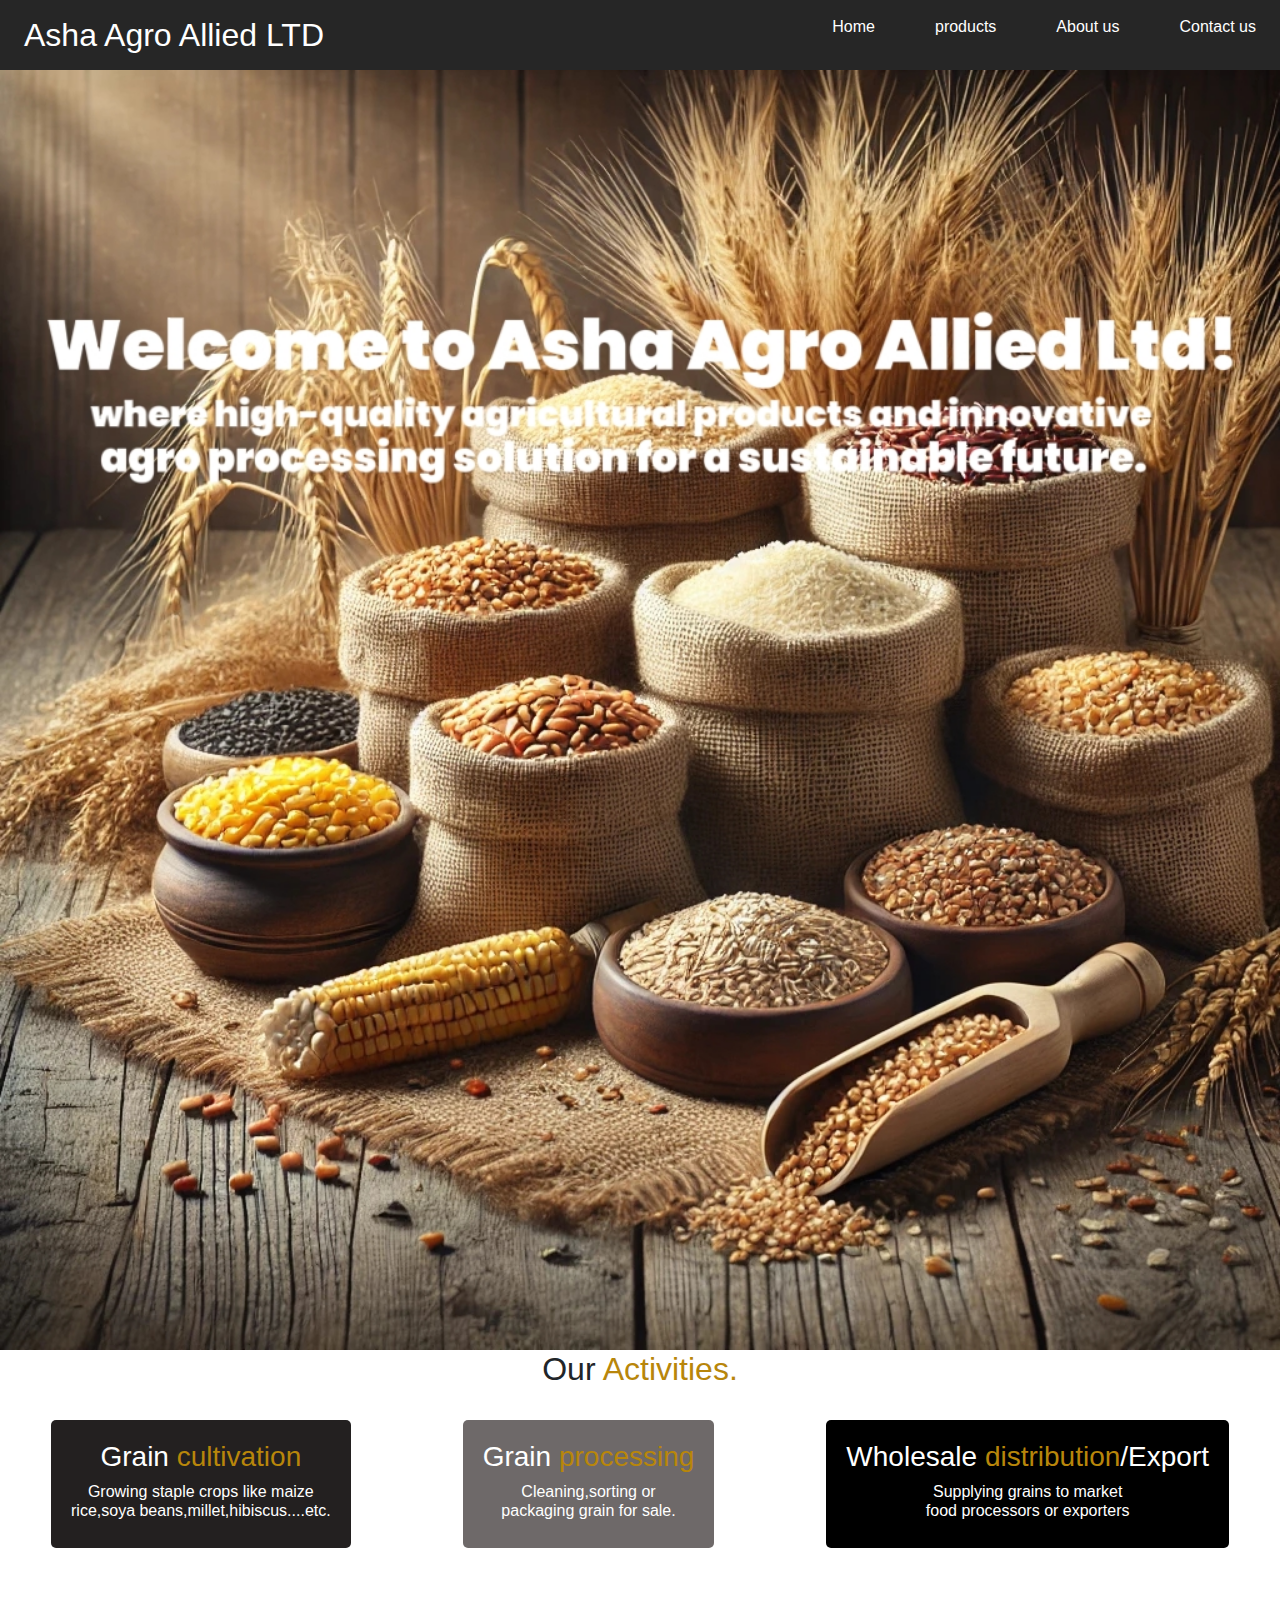
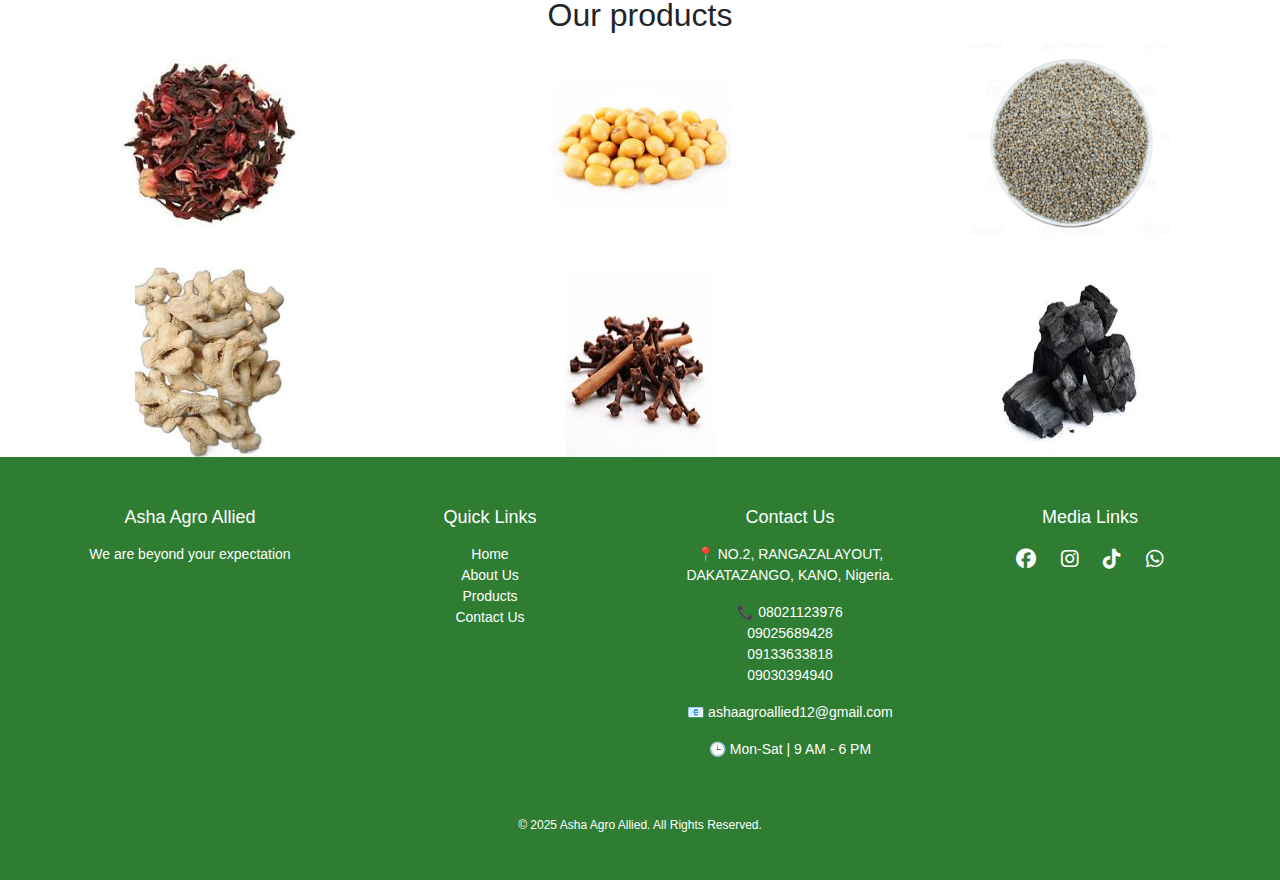
<file: index.html>
<!DOCTYPE html>
<html lang="en">
<head>
    <meta charset="UTF-8">
    <meta name="viewport" content="width=device-width, initial-scale=1.0">
    <title>Asha Agro Allied</title>
    <link href="https://cdn.jsdelivr.net/npm/bootstrap@5.3.3/dist/css/bootstrap.min.css" rel="stylesheet" integrity="sha384-QWTKZyjpPEjISv5WaRU9OFeRpok6YctnYmDr5pNlyT2bRjXh0JMhjY6hW+ALEwIH" crossorigin="anonymous">
    <link rel="stylesheet" href="https://cdnjs.cloudflare.com/ajax/libs/font-awesome/6.5.1/css/all.min.css">
    <link rel="stylesheet" href="home.css">
</head>
<body>
   
    <header>
        <nav class="navbar">
            <a href="" class="logo">Asha Agro Allied LTD</a>
            <ul class="nav-menu">
                <li class="nav-item">
                    <a href="" class="nav-link">Home</a>
                </li>
                <li class="nav-item">
                    <a href="products.html" class="nav-link">products</a>
                </li>
                <li class="nav-item">
                    <a href="about us.html" class="nav-link">About us</a>
                </li>
                <li class="nav-item">
                    <a href="contact us.html" class="nav-link">Contact us</a>
                </li>
            </ul>
            <div class="hamburger">
                <span class="bar"></span>
                <span class="bar"></span>
                <span class="bar"></span>
            </div>
        </nav>
    </header>
    <img src="asha/AirBrush_20250320232354.jpg" class="main-page">
    <h2>Our <span>Activities.</span></h2>
    <br>
    <div class="works">
        <div class="item-1">
            <h3>Grain <span>cultivation</span></h3>
            <h5>Growing staple crops like maize <br>
            rice,soya beans,millet,hibiscus....etc.</h5>
        </div>
        <div class="item-2">
            <h3>Grain <span>processing</span></h3>
            <h5>Cleaning,sorting or <br>
            packaging grain for sale.</h5>
        </div>
        <div class="item-3">
            <h3>Wholesale <span>distribution</span>/Export</h3>
            <h5>Supplying grains to market <br>
            food processors or exporters</h5>
        </div>
    </div>
    <br>
    <br>
    <h2>Our products</h2>
    <div class="slide">
        <img src="asha/zobo.jpeg" width="200px">
        <img src="asha/soyabeans.jpeg" width="200px">
        <img src="asha/millet 2.jpg" width="200px">
    </div>
    <br>
    <div class="slide2">
        <img src="asha/ginger.jpeg" width="150px">
        <img src="asha/cloves2.jpeg" width="150px">
        <img src="asha/charcoal.jpeg" width="150px">
    </div>
    <footer>
        <div class="footer-container">
          <div class="footer-section about">
            <h2>Asha Agro Allied</h2>
            <p> We are beyond your expectation</p>
        
          </div>
      
          <div class="footer-section links">
            <h2>Quick Links</h2>
            <ul>
              <li><a href="#">Home</a></li>
              <li><a href="about us.html">About Us</a></li>
              <li><a href="products.html">Products</a></li>
              <li><a href="contact us.html">Contact Us</a></li>
            </ul>
          </div>
      
          <div class="footer-section contact">
            <h2>Contact Us</h2>
            <p>📍 NO.2, RANGAZALAYOUT, DAKATAZANGO, KANO, Nigeria.</p>
            <p>📞 08021123976<br>09025689428 <br>09133633818 <br>09030394940</p>
            <p>📧 ashaagroallied12@gmail.com</p>
            <p>🕒 Mon-Sat | 9 AM - 6 PM</p>
    </div>
    <div class="social-links">
        <h2>Media Links</h2>
        <a href="https://www.facebook.com/share/1LiWftuS4T/?mibextid=wwXIfr"><i class="fab fa-facebook"></i></a>
        <a href="https://www.instagram.com/ashaagroallied_ltd"><i class="fab fa-instagram"></i></a>
        <a href="#"><i class="fab fa-tiktok"></i></a>
        <a href="https://wa.me/+2349030394940"><i class="fab fa-whatsapp"></i></a>
      </div>
  <div class="footer-bottom">
    <p>© 2025 Asha Agro Allied. All Rights Reserved.</p>
  </div>
</footer>
      
</body>
<script src="home.js"></script>
</html>
</file>
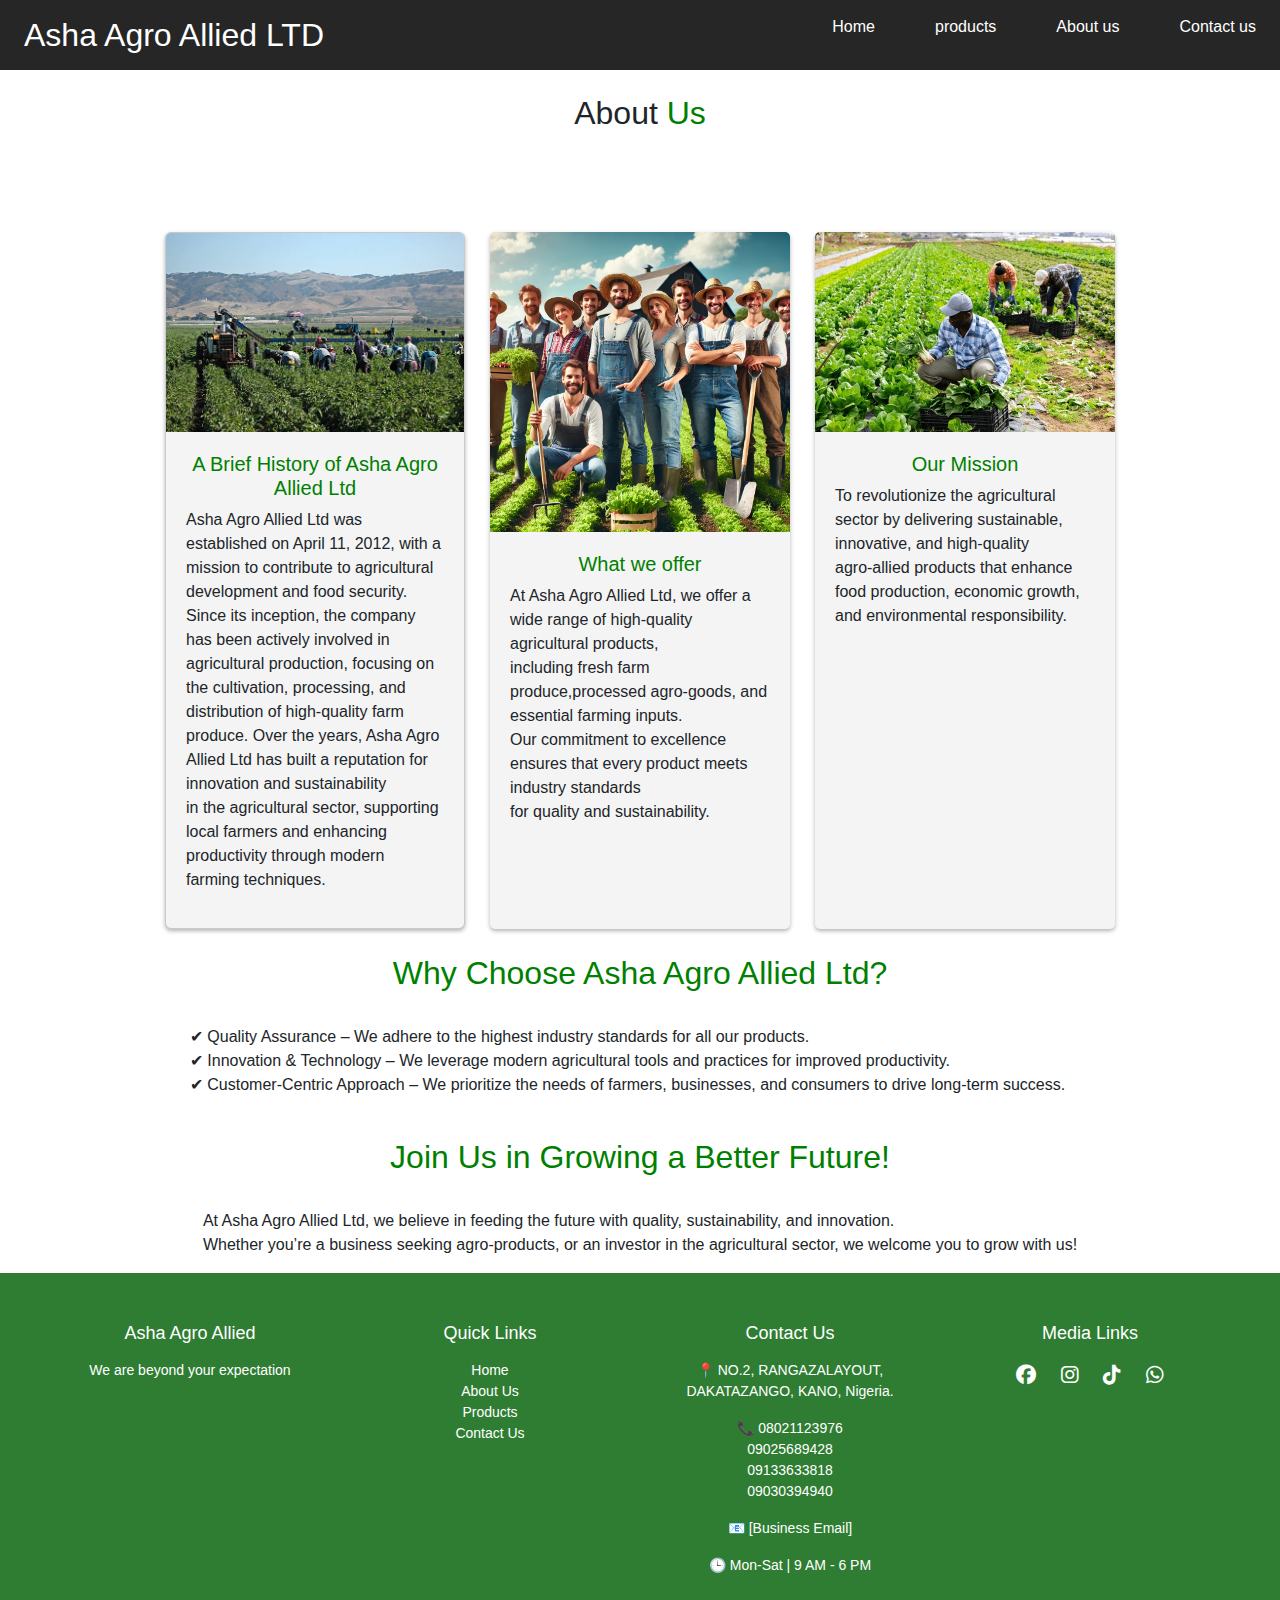
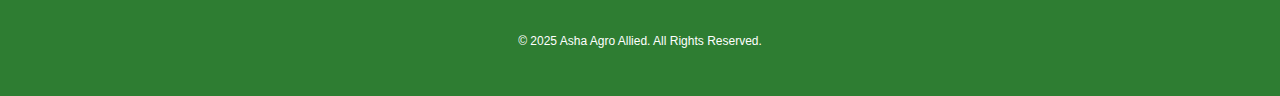
<file: about us.html>
<!DOCTYPE html>
<html lang="en">
<head>
    <meta charset="UTF-8">
    <meta name="viewport" content="width=device-width, initial-scale=1.0">
    <link href="https://cdn.jsdelivr.net/npm/bootstrap@5.3.3/dist/css/bootstrap.min.css" rel="stylesheet" integrity="sha384-QWTKZyjpPEjISv5WaRU9OFeRpok6YctnYmDr5pNlyT2bRjXh0JMhjY6hW+ALEwIH" crossorigin="anonymous">
    <link rel="stylesheet" href="about us.css">
    <link rel="stylesheet" href="https://cdnjs.cloudflare.com/ajax/libs/font-awesome/6.5.1/css/all.min.css">
    <title>About asha agro allied ltd</title>
</head>
<body>
    <header>
        <nav class="navbar">
            <a href="" class="logo">Asha Agro Allied LTD</a>
            <ul class="nav-menu">
                <li class="nav-item">
                    <a href="index.html" class="nav-link">Home</a>
                </li>
                <li class="nav-item">
                    <a href="products.html" class="nav-link">products</a>
                </li>
                <li class="nav-item">
                    <a href="#" class="nav-link">About us</a>
                </li>
                <li class="nav-item">
                    <a href="contact us.html" class="nav-link">Contact us</a>
                </li>
            </ul>
            <div class="hamburger">
                <span class="bar"></span>
                <span class="bar"></span>
                <span class="bar"></span>
            </div>
        </nav>
    </header>
    <br>
    <h2>About <span>Us</span></h2>
    <div class="container">
        <div class="card">
        <img src="asha/farm-workers-harvesting-yellow-peppers-in-california.jpg">
        <div class="card-content">
        <h2>A Brief History of Asha Agro Allied Ltd</h2>
        <p>
         Asha Agro Allied Ltd was established on April 11, 2012, with a mission to contribute to agricultural development and food security.  <br>
         Since its inception, the company has been actively involved in agricultural production, focusing on the cultivation, processing, and <br>
         distribution of high-quality farm produce. Over the years, Asha Agro Allied Ltd has built a reputation for innovation and sustainability <br>
         in the agricultural sector, supporting local farmers and enhancing productivity through modern farming techniques.
        </p>
    </div>
    </div>
        <div class="card2">
        <img src="asha/file-VxbsGMYeTWiTLPkhb2HoTd (1).webp">
        <div class="card-content2">
        <h2>What we offer</h2>
        <p>
        At Asha Agro Allied Ltd, we offer a wide range of high-quality agricultural products, <br>
        including fresh farm produce,processed agro-goods, and essential farming inputs. <br>
        Our commitment to excellence ensures that every product meets industry standards <br>
        for quality and sustainability.
        </p>
    </div>
    </div>
         <div class="card3">
        <img src="asha/portrait-man-seasonal-farm-worker-600nw-2262970031.jpg">
        <div class="card-content3">
        <h2>Our Mission</h2>
        <p>
           To revolutionize the agricultural sector by delivering sustainable, innovative, and high-quality <br>
           agro-allied products that enhance food production, economic growth, and environmental responsibility.
        </p>
    </div>
    </div>
       
        <h2>Why Choose Asha Agro Allied Ltd?</h2>
        <p>
            ✔ Quality Assurance – We adhere to the highest industry standards for all our products. <br>
            ✔ Innovation & Technology – We leverage modern agricultural tools and practices for improved productivity. <br>
            ✔ Customer-Centric Approach – We prioritize the needs of farmers, businesses, and consumers to drive long-term success.
        </p>
        <br>
        <br>
        <h2>Join Us in Growing a Better Future!</h2>
        <p>
            At Asha Agro Allied Ltd, we believe in feeding the future with quality, sustainability, and innovation. <br>
            Whether you’re a business seeking agro-products, or an investor in the agricultural sector,
            we welcome you to grow with us!

        </p>
    </div>
    <footer>
        <div class="footer-container">
          <div class="footer-section about">
            <h2>Asha Agro Allied</h2>
            <p> We are beyond your expectation</p>
        
          </div>
      
          <div class="footer-section links">
            <h2>Quick Links</h2>
            <ul>
              <li><a href="index.html">Home</a></li>
              <li><a href="about us.html">About Us</a></li>
              <li><a href="products.html">Products</a></li>
              <li><a href="contact us.html">Contact Us</a></li>
            </ul>
          </div>
      
          <div class="footer-section contact">
            <h2>Contact Us</h2>
            <p>📍 NO.2, RANGAZALAYOUT, DAKATAZANGO, KANO, Nigeria.</p>
            <p>📞 08021123976<br>09025689428 <br>09133633818 <br>09030394940</p>
            <p>📧 [Business Email]</p>
            <p>🕒 Mon-Sat | 9 AM - 6 PM</p>
    </div>
    <div class="social-links">
        <h2>Media Links</h2>
        <a href="https://www.facebook.com/share/1LiWftuS4T/?mibextid=wwXIfr"><i class="fab fa-facebook"></i></a>
        <a href="https://www.instagram.com/ashaagroallied_ltd"><i class="fab fa-instagram"></i></a>
        <a href="#"><i class="fab fa-tiktok"></i></a>
        <a href="https://wa.me/+2349030394940"><i class="fab fa-whatsapp"></i></a>
      </div>
  <div class="footer-bottom">
    <p>© 2025 Asha Agro Allied. All Rights Reserved.</p>
  </div>
</footer>
</body>
<script src="home.js"></script>
</html>
</file>
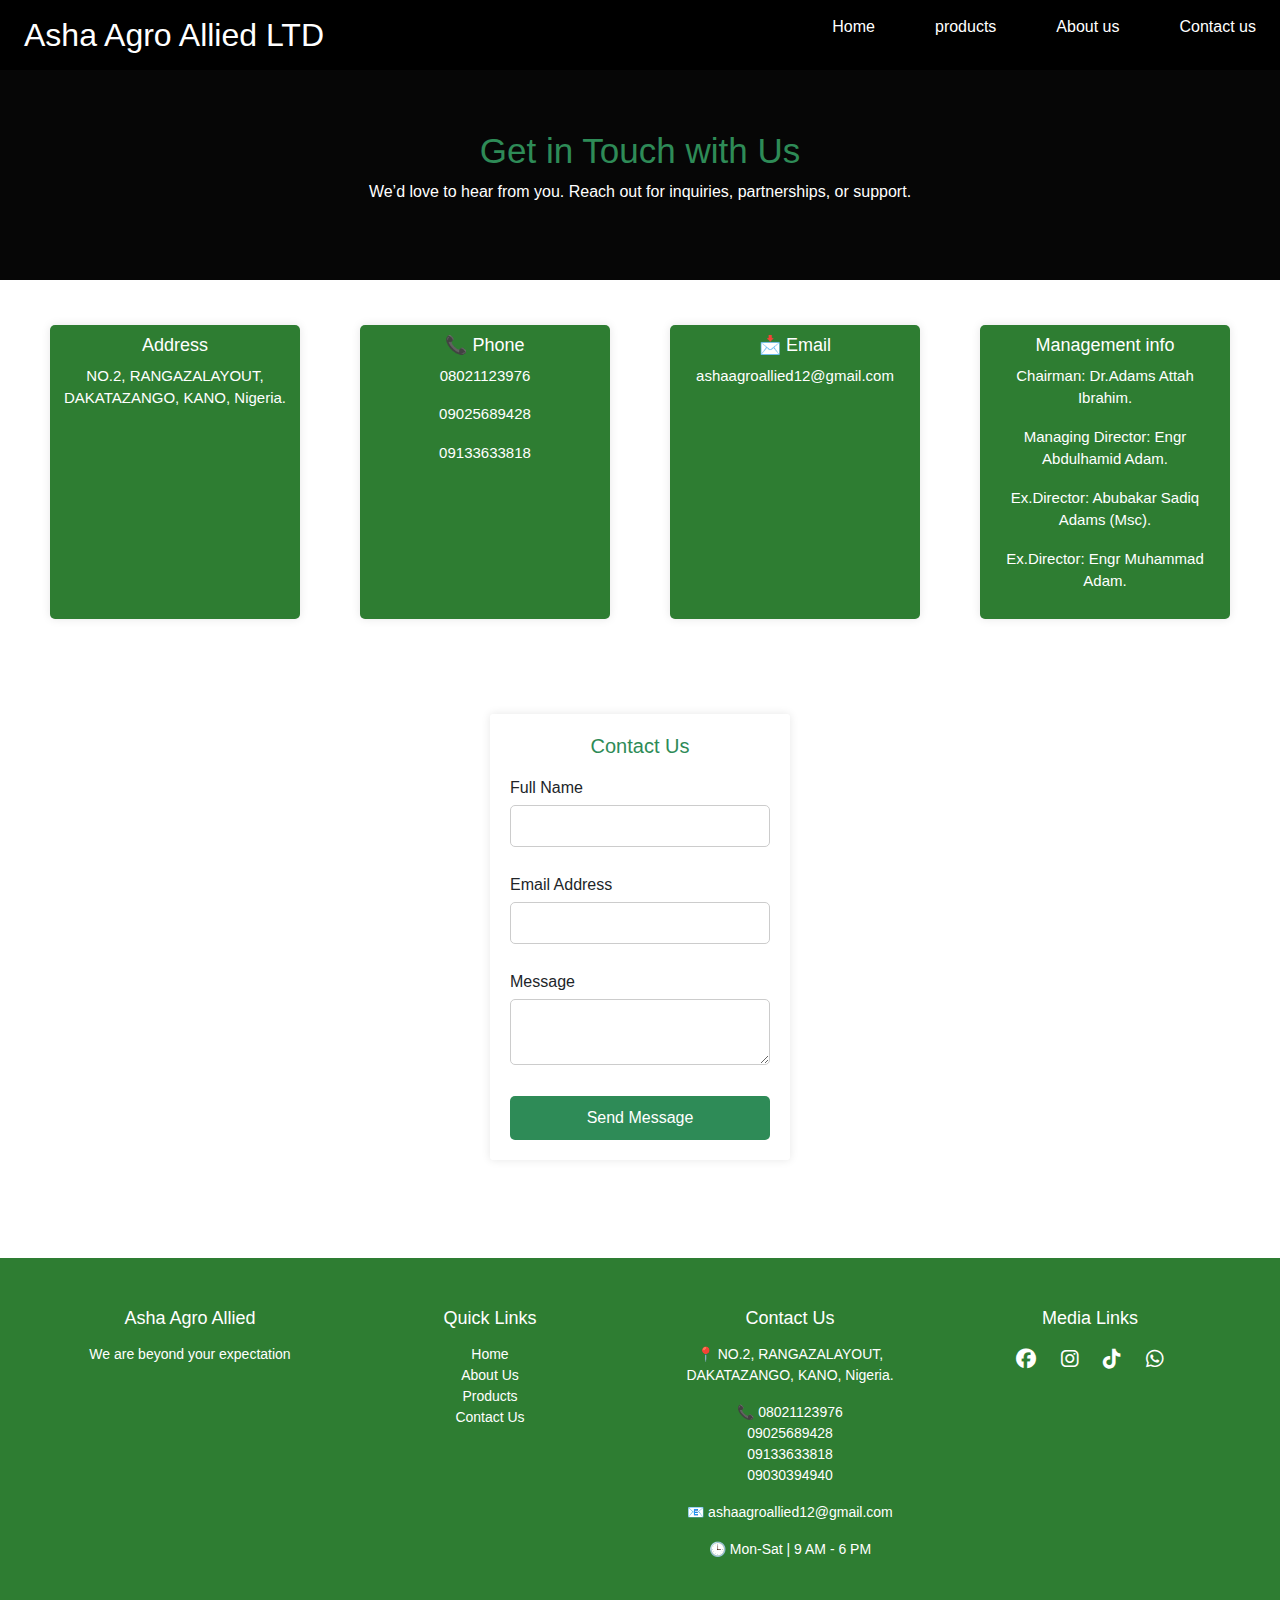
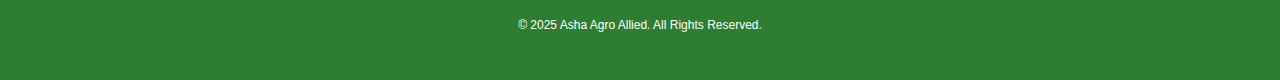
<file: contact us.html>
<!DOCTYPE html>
<html lang="en">
<head>
    <meta charset="UTF-8">
    <meta name="viewport" content="width=device-width, initial-scale=1.0">
    <link href="https://cdn.jsdelivr.net/npm/bootstrap@5.3.3/dist/css/bootstrap.min.css" rel="stylesheet" integrity="sha384-QWTKZyjpPEjISv5WaRU9OFeRpok6YctnYmDr5pNlyT2bRjXh0JMhjY6hW+ALEwIH" crossorigin="anonymous">
    <link rel="stylesheet" href="https://cdnjs.cloudflare.com/ajax/libs/font-awesome/6.5.1/css/all.min.css">
    <link rel="stylesheet" href="contact.css">
    <title>Contact asha agro allied ltd</title>
</head>
<body>
    <header>
        <nav class="navbar">
            <a href="" class="logo">Asha Agro Allied LTD</a>
            <ul class="nav-menu">
                <li class="nav-item">
                    <a href="index.html" class="nav-link">Home</a>
                </li>
                <li class="nav-item">
                    <a href="products.html" class="nav-link">products</a>
                </li>
                <li class="nav-item">
                    <a href="about us.html" class="nav-link">About us</a>
                </li>
                <li class="nav-item">
                    <a href="#" class="nav-link">Contact us</a>
                </li>
            </ul>
            <div class="hamburger">
                <span class="bar"></span>
                <span class="bar"></span>
                <span class="bar"></span>
            </div>
        </nav>
    </header>
    <section class="hero">
        <h2>Get in Touch with Us</h2>
        <p>We’d love to hear from you. Reach out for inquiries, partnerships, or support.</p>
    </section>
    <section class="contact-info">
        <div class="info-box">
            <h3>Address</h3>
            <p>NO.2, RANGAZALAYOUT, DAKATAZANGO, KANO, Nigeria.</p>
        </div>
        <div class="info-box">
            <h3>📞 Phone</h3>
            <p>08021123976</p>
            <p>09025689428</p>
            <p>09133633818</p>
        </div>
        <div class="info-box">
            <h3>📩 Email</h3>
            <p>ashaagroallied12@gmail.com</p>
        </div>
        <div class="info-box">
            <h3>Management info</h3>
            <p>Chairman: Dr.Adams Attah Ibrahim.</p>
            <p>Managing Director: Engr Abdulhamid Adam.</p>
            <p>Ex.Director: Abubakar Sadiq Adams (Msc).</p>
            <p>Ex.Director: Engr Muhammad Adam.</p>
        </div>
        </section>
    <div class="contact-container">
        <h2>Contact Us</h2>
        <form id="form"  action="https://formspree.io/f/xldjgpoe"
        method="POST">
            <label for="name">Full Name</label>
            <input type="text" id="name" name="name" required>
            <p id="error"></p>
            <label for="email">Email Address</label>
            <input type="email" id="email" name="email" required>
            <p id="none"></p>
            <label for="message">Message</label>
            <textarea id="message" name="message"></textarea>
            <p id="work"></p>
            <button type="submit">Send Message</button>
        </form>
    </div>
    <br>
    <br>
    <footer>
        <div class="footer-container">
          <div class="footer-section about">
            <h2>Asha Agro Allied</h2>
            <p> We are beyond your expectation</p>
        
          </div>
          <div class="footer-section links">
            <h2>Quick Links</h2>
            <ul>
              <li><a href="index.html">Home</a></li>
              <li><a href="about us.html">About Us</a></li>
              <li><a href="#">Products</a></li>
              <li><a href="contact us.html">Contact Us</a></li>
            </ul>
          </div>
          <div class="footer-section contact">
            <h2>Contact Us</h2>
            <p>📍 NO.2, RANGAZALAYOUT, DAKATAZANGO, KANO, Nigeria.</p>
            <p>📞 08021123976<br>09025689428 <br>09133633818<br>09030394940</p>
            <p>📧 ashaagroallied12@gmail.com</p>
            <p>🕒 Mon-Sat | 9 AM - 6 PM</p>
    </div>
    <div class="social-links">
        <h2>Media Links</h2>
        <a href="https://www.facebook.com/share/1LiWftuS4T/?mibextid=wwXIfr" target="_blank"><i class="fab fa-facebook"></i></a>
        <a href="https://www.instagram.com/ashaagroallied_ltd"><i class="fab fa-instagram"></i></a>
        <a href="#"><i class="fab fa-tiktok"></i></a>
        <a href="https://wa.me/+2349030394940"><i class="fab fa-whatsapp"></i></a>
      </div>
  <div class="footer-bottom">
    <p>© 2025 Asha Agro Allied. All Rights Reserved.</p>
  </div>
  </footer>
</body>
<script src="home.js"></script>
</html>
</file>
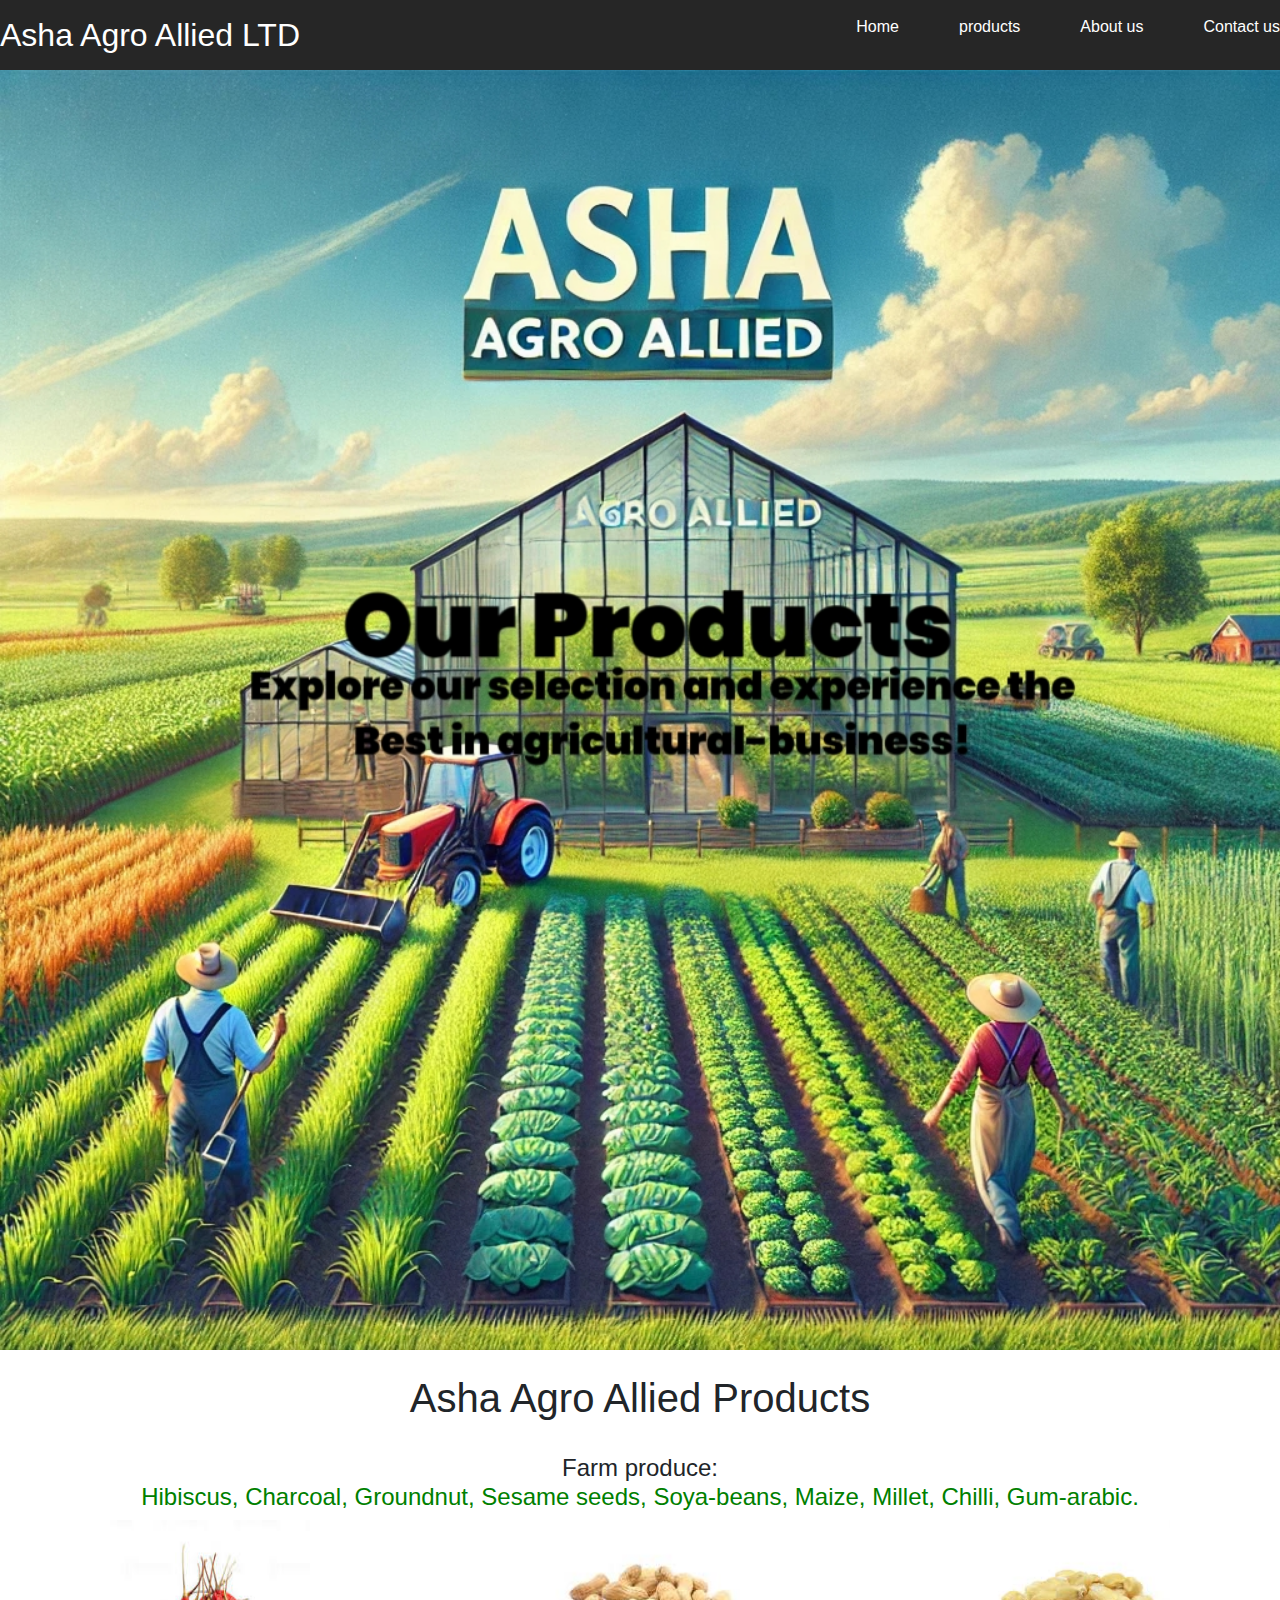
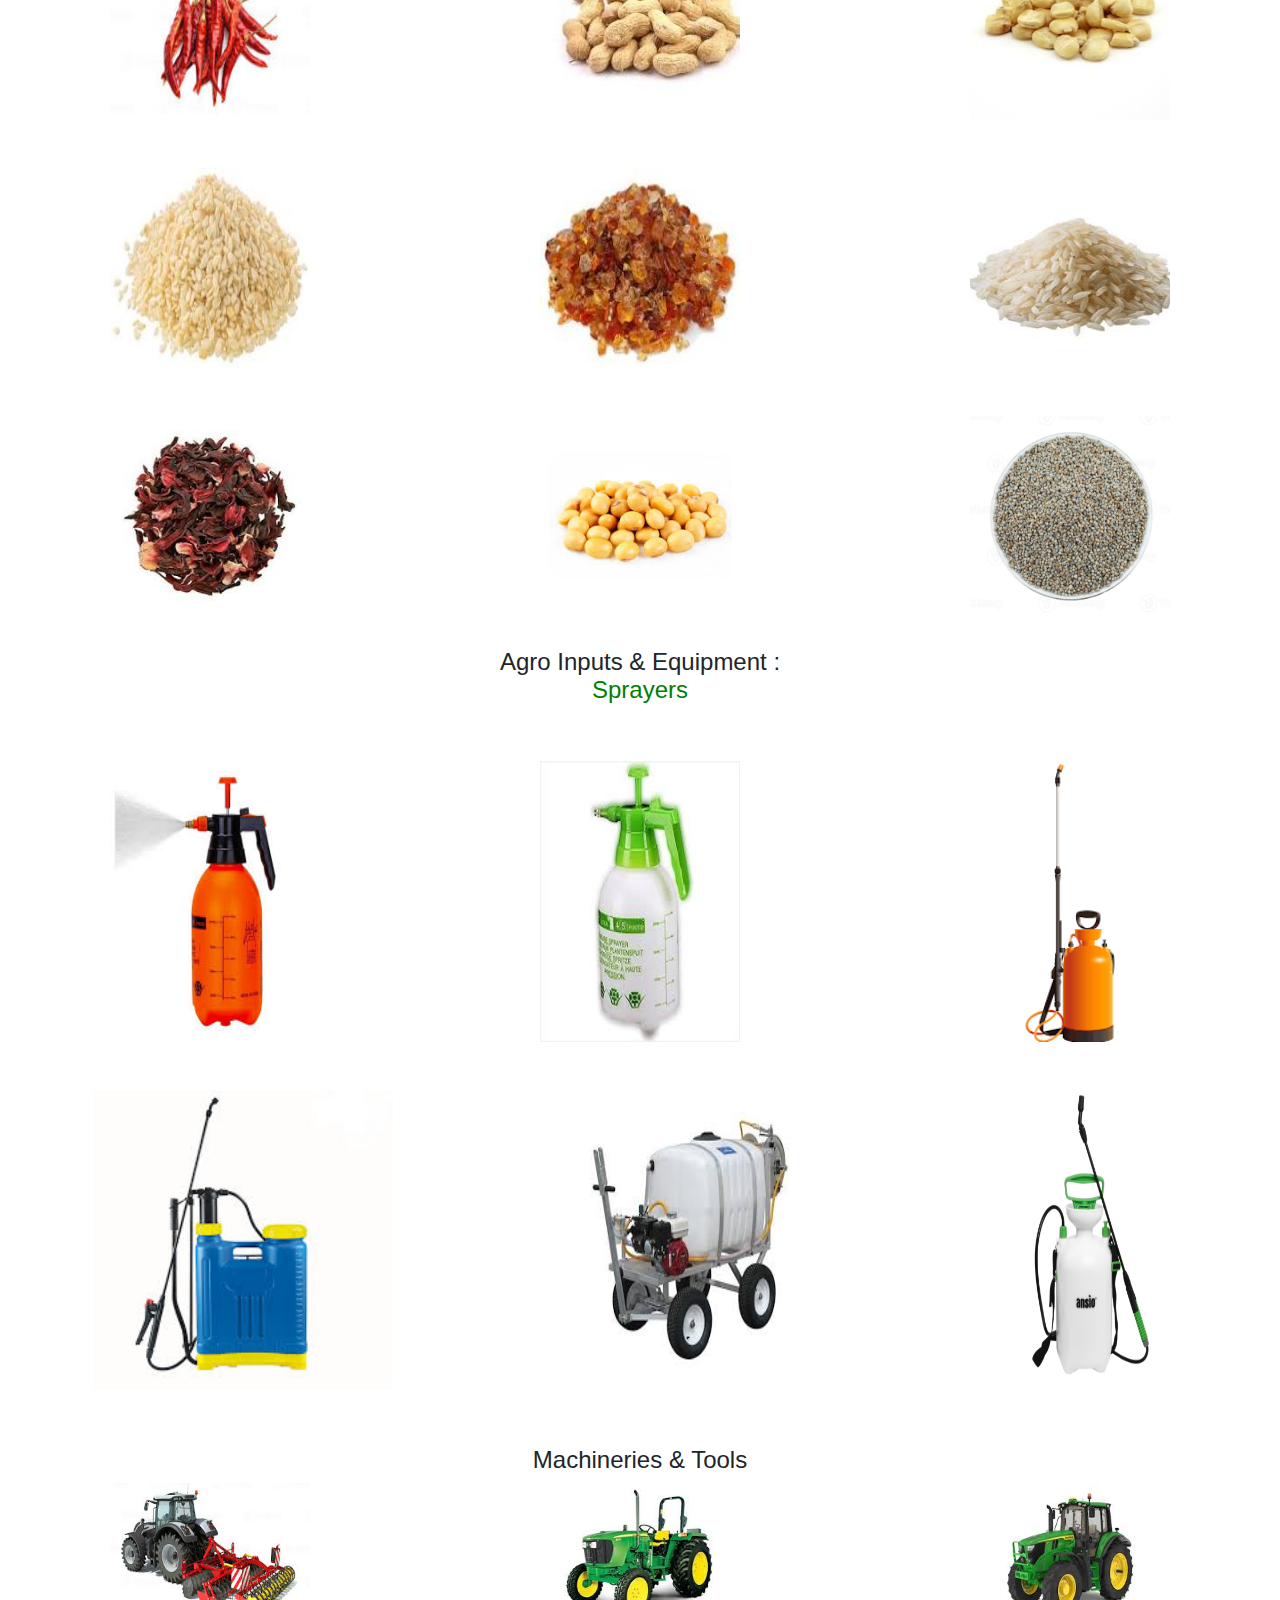
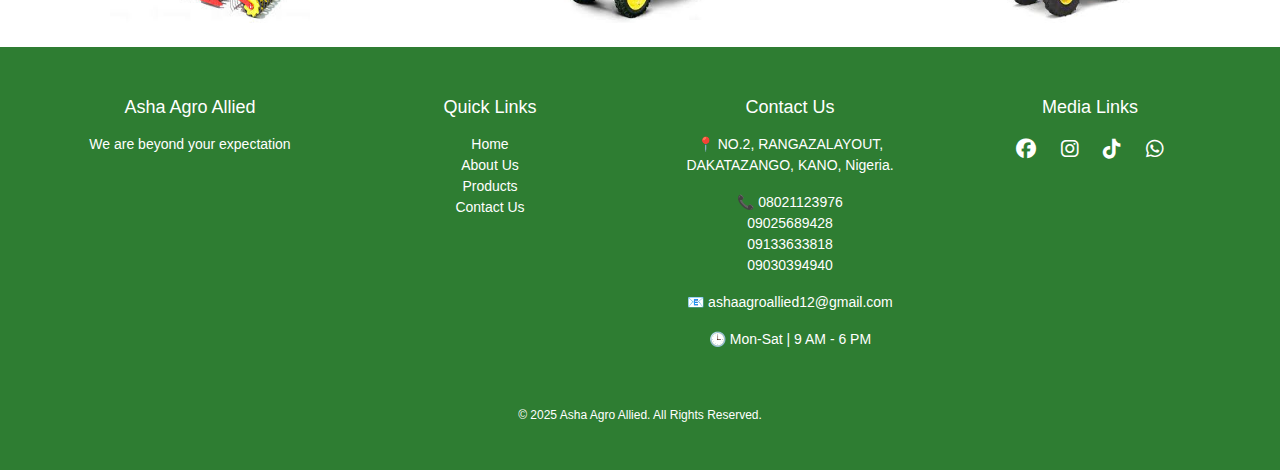
<file: products.html>
<!DOCTYPE html>
<html lang="en">
<head>
    <meta charset="UTF-8">
    <meta name="viewport" content="width=device-width, initial-scale=1">
    <title>products of asha agro allied ltd</title>
    <link rel="stylesheet" href="products.css">
    <link href="https://cdn.jsdelivr.net/npm/bootstrap@5.3.3/dist/css/bootstrap.min.css" rel="stylesheet" integrity="sha384-QWTKZyjpPEjISv5WaRU9OFeRpok6YctnYmDr5pNlyT2bRjXh0JMhjY6hW+ALEwIH" crossorigin="anonymous">
    <link rel="stylesheet" href="https://cdnjs.cloudflare.com/ajax/libs/font-awesome/6.5.1/css/all.min.css">
</head>
<body>
    <header>
        <nav class="navbar">
            <a href="" class="logo">Asha Agro Allied LTD</a>
            <ul class="nav-menu">
                <li class="nav-item">
                    <a href="index.html" class="nav-link">Home</a>
                </li>
                <li class="nav-item">
                    <a href="" class="nav-link">products</a>
                </li>
                <li class="nav-item">
                    <a href="about us.html" class="nav-link">About us</a>
                </li>
                <li class="nav-item">
                    <a href="contact us.html" class="nav-link">Contact us</a>
                </li>
            </ul>
            <div class="hamburger">
                <span class="bar"></span>
                <span class="bar"></span>
                <span class="bar"></span>
            </div>
        </nav>
    </header>
    
    <img src="asha/AirBrush_20250320234551.jpg" class="main-page">
    <br>
    <br>
    <h1>Asha Agro Allied Products</h1>
    <br>
    <h4>Farm produce:<br>
        <span>
        Hibiscus,
        Charcoal,
        Groundnut,
        Sesame seeds,
        Soya-beans,
        Maize,
        Millet,
        Chilli,
        Gum-arabic.
    </span>
    </h4>
    <div class="slide">
        <img src="asha/chilli.jpeg" width="200px">
        <img src="asha/groundnut.jpeg" width="200px">
        <img src="asha/maize.jpeg" width="200">
    </div>
    <br>
    <br>
    <div class="slide2">
        <img src="asha/sesameseeds.jpeg" width="200px">
        <img src="asha/gumarabic.jpeg" width="200px">
        <img src="asha/rice.jpeg" width="200px">
    </div>
    <br>
    <br>
    <div class="slide3">
        <img src="asha/zobo.jpeg" width="200px">
        <img src="asha/soyabeans.jpeg" width="200px">
        <img src="asha/millet 2.jpg" width="200px">
    </div>
    <br>
    <h4 class="come">
        <h4>Agro Inputs & Equipment : <br>
            <span>Sprayers</span>
        </h4>
    </h4>
    <br>
    <br>
    <div class="slide4">
        <img src="asha/sprayer5.jpeg" width="200px">
        <img src="asha/sprayer4.jpeg" width="200px">
        <img src="asha/spppp.png" width="200px">

    </div>
    <br>
    <br>
    <div class="slide5">
        <img src="asha/sprayers2.jpeg" width="300px">
        <img src="asha/sprayer3.jpeg" width="200px">
        <img src="asha/510jDk5voyL.jpg" width="200px">
    </div>
    <br>
    <br>
    <h4 class="come2">
        <h4>Machineries & Tools</h4>
    </h4>
    <div class="slide6">
        <img src="asha/tractor3.jpeg" width="200px">
        <img src="asha/tractor2.jpeg" width="200px">
        <img src="asha/tractors.jpeg" width="200px">
    </div>
    <br>
    <footer>
        <div class="footer-container">
          <div class="footer-section about">
            <h2>Asha Agro Allied</h2>
            <p> We are beyond your expectation</p>
        
          </div>
      
          <div class="footer-section links">
            <h2>Quick Links</h2>
            <ul>
              <li><a href="index.html">Home</a></li>
              <li><a href="about us.html">About Us</a></li>
              <li><a href="#">Products</a></li>
              <li><a href="contact us.html">Contact Us</a></li>
            </ul>
          </div>
      
          <div class="footer-section contact">
            <h2>Contact Us</h2>
            <p>📍 NO.2, RANGAZALAYOUT, DAKATAZANGO, KANO, Nigeria.</p>
            <p>📞 08021123976<br>09025689428 <br>09133633818 <br>09030394940</p>
            <p>📧 ashaagroallied12@gmail.com</p>
            <p>🕒 Mon-Sat | 9 AM - 6 PM</p>
    </div>
    <div class="social-links">
        <h2>Media Links</h2>
        <a href="https://www.facebook.com/share/1LiWftuS4T/?mibextid=wwXIfr"><i class="fab fa-facebook"></i></a>
        <a href="https://www.instagram.com/ashaagroallied_ltd"><i class="fab fa-instagram"></i></a>
        <a href="#"><i class="fab fa-tiktok"></i></a>
        <a href="https://wa.me/+2349030394940"><i class="fab fa-whatsapp"></i></a>
      </div>
  <div class="footer-bottom">
    <p>© 2025 Asha Agro Allied. All Rights Reserved.</p>
  </div>
</body>
<script src="home.js"></script>
</html>
</file>
<file: home.css>
*{
    padding: 0;
    margin: 0;
    box-sizing: border-box;
    font-family: 'poppins',sans-serif;
}
header{
    background-color: #262626;
}
li{
    list-style: none;
}
a{
    color: white;
    text-decoration: none;
}
.navbar{
    min-height: 70px;
    display: flex;
    justify-content: space-between;
    align-items: center;
    padding: 0 24px;
}
.nav-menu{
    display: flex;
    justify-content: space-between;
    align-items: center;
    gap: 60px;
    color: white;
}
.logo{
    font-size: 2rem;
}

.nav-link{
    transition: 0.7s ease;
}
    
.nav-link:hover{
    color: aliceblue;
}
    
.hamburger{
    display: none;
    cursor: pointer;
}
.bar{
    display: block;
    width: 25px;
    height: 3px;
    margin: 5px auto;
    -webkit-transition: all 0.3s ease-in-out;
    transition: all 0.3s ease-in-out;
    background-color: white;
}
@media(max-width:768px){
    .hamburger{
        display: block;
    }
    .hamburger.active .bar:nth-child(2){
        opacity: 0;
    }
    .hamburger.active .bar:nth-child(1){
        transform: translateY(8px) rotate(45deg);
    }
    .hamburger.active .bar:nth-child(3){
        transform: translateY(-8px) rotate(-45deg);
    }
    .nav-menu{
        position: fixed;
        left: -100%;
        top: 70px;
        gap: 0;
        flex-direction: column;
        background-color: #262626;
        width: 100%;
        text-align: center;
        transition: 0.3s;
        color: white;
    }
    .nav-item{
        margin: 16px 0;
    }
    .nav-menu.active{
        left: 0;
    }
}
.main-page{
    width: 100%;
    height: auto;
}
.works{
    display: flex;
    justify-content: space-around;
    flex-wrap: wrap;
    gap: 10px;
    max-width: 100%;
}
.item-1{
    padding: 20px;
    background-color: rgb(35, 32, 32);
    color: white;
    text-align: center;
    border-radius: 5px;
    overflow: hidden;
}
.item-1 h5{
    font-size: 16px;
}
.item-1 span{
    color: darkgoldenrod;
}
.item-2{
    padding: 20px;
    background-color: rgb(110, 105, 105);
    color: white;
    text-align: center;
    border-radius: 5px;
    overflow: hidden;
}
.item-2 h5{
    font-size: 16px;
}
.item-2 span{
    color: darkgoldenrod;
}
.item-3{
    padding: 20px;
    background-color: rgb(0, 0, 0);
    color: white;
    text-align: center;
    border-radius: 5px;
    overflow: hidden;
}
.item-3 h5{
    font-size: 16px;
}
.item-3 span{
    color: darkgoldenrod;
}
h2{
    text-align: center;
}
h2 span{
    color: darkgoldenrod;
}
.slide{
    display: flex;
    justify-content: space-around;
    flex-wrap: wrap;
    gap: 10px;
    max-width: 100%;
}
.slide img{
    max-width: 100%;
    height: auto;
    overflow: hidden;
}
.slide2{
    display: flex;
    justify-content: space-around;
    flex-wrap: wrap;
    gap: 10px;
    max-width: 100%;
}
.slide2 img{
    max-width: 100%;
    height: auto;
    overflow: hidden;
}
footer {
    background: #2E7D32; 
    color: white;
    padding: 30px 0;
    text-align: center;
}
  
.footer-container{
    display: flex;
    justify-content: space-around;
    flex-wrap: wrap;
    max-width: 1200px;
    margin: auto;
}
  
.footer-section {
    width: 25%;
    padding: 20px;
}
  
.footer-section h2 {
    font-size: 18px;
    margin-bottom: 15px;
}
  
.footer-section p,
.footer-section ul {
    font-size: 14px;
}
  
.footer-section ul {
    list-style: none;
    padding: 0;
}
  
.footer-section ul li a {
    color: white;
    text-decoration: none;
    transition: 0.3s;
}
  
.footer-section ul li a:hover {
    text-decoration: underline;
}
  
.social-links a {
    color: white;
    margin: 0 10px;
    font-size: 20px;
}
.social-links h2{
    font-size: 18px;
    margin-bottom: 15px;

}
.social-links{
    width: 25%;
    padding: 20px;
}
  .footer-bottom {
    margin-top: 20px;
    font-size: 12px;
  }
</file>
<file: about us.css>
*{
    padding: 0;
    margin: 0;
    box-sizing: border-box;
    font-family: 'poppins',sans-serif;
}
header{
    background-color: #262626;
}
li{
    list-style: none;
}
a{
    color: white;
    text-decoration: none;
}
.navbar{
    min-height: 70px;
    display: flex;
    justify-content: space-between;
    align-items: center;
    padding: 0 24px;
}
.nav-menu{
    display: flex;
    justify-content: space-between;
    align-items: center;
    gap: 60px;
    color: white;
}
.logo{
    font-size: 2rem;
    text-decoration: none;
    color: white;
}

.nav-link{
    transition: 0.7s ease;
}
    
.nav-link:hover{
    color: aliceblue;
}
    
.hamburger{
    display: none;
    cursor: pointer;
}
.bar{
    display: block;
    width: 25px;
    height: 3px;
    margin: 5px auto;
    -webkit-transition: all 0.3s ease-in-out;
    transition: all 0.3s ease-in-out;
    background-color: white;
}
@media(max-width:768px){
    .hamburger{
        display: block;
    }
    .hamburger.active .bar:nth-child(2){
        opacity: 0;
    }
    .hamburger.active .bar:nth-child(1){
        transform: translateY(8px) rotate(45deg);
    }
    .hamburger.active .bar:nth-child(3){
        transform: translateY(-8px) rotate(-45deg);
    }
    .nav-menu{
        position: fixed;
        left: -100%;
        top: 70px;
        gap: 0;
        flex-direction: column;
        background-color: #262626;
        width: 100%;
        text-align: center;
        transition: 0.3s;
        color: white;
    }
    .nav-item{
        margin: 16px 0;
    }
    .nav-menu.active{
        left: 0;
    }
}
span{
    color: green;
}
h2{
    text-align: center;
}
.container h2{
    color: green;
}
/**** image ******/
.container{
    display: flex;
    justify-content: center;
    flex-wrap: wrap;
    gap: 25px;
    margin-top: 100px;
}
.card{
    width: 300px;
    background-color: #f4f4f4;
    box-shadow: 0px 2px 4px rgba(0,0,0,0.3);
    overflow: hidden;
}
.card img{
    width: 100%;
    height: auto;
    object-fit: cover;
}
.card-content{
    padding: 20px;
}
.card-content h2{
    font-size: 20px;
}
/*** content 2***/
.card2{
    width: 300px;
    background-color: #f4f4f4;
    box-shadow: 0px 2px 4px rgba(0,0,0,0.3);
    overflow: hidden;
    border-radius: 5px;
}
.card2 img{
    width: 100%;
    height: auto;
    object-fit: cover;
}
.card-content2{
    padding: 20px;
}
.card-content2 h2{
    font-size: 20px;
}
/*** end of content 2**/
.card3{
    width: 300px;
    background-color: #f4f4f4;
    box-shadow: 0px 2px 4px rgba(0,0,0,0.3);
    overflow: hidden;
    border-radius: 5px;
}
.card3 img{
    width: 100%;
    height: auto;
    object-fit: cover;
}
.card-content3{
    padding: 20px;
}
.card-content3 h2{
    font-size: 20px;
}
/**** end *****/
footer {
    background: #2E7D32; 
    color: white;
    padding: 30px 0;
    text-align: center;
}
  
.footer-container{
    display: flex;
    justify-content: space-around;
    flex-wrap: wrap;
    max-width: 1200px;
    margin: auto;
}
  
.footer-section {
    width: 25%;
    padding: 20px;
}
  
.footer-section h2 {
    font-size: 18px;
    margin-bottom: 15px;
}
  
.footer-section p,
.footer-section ul {
    font-size: 14px;
}
  
.footer-section ul {
    list-style: none;
    padding: 0;
}
  
.footer-section ul li a {
    color: white;
    text-decoration: none;
    transition: 0.3s;
}
  
.footer-section ul li a:hover {
    text-decoration: underline;
}
  
.social-links a {
    color: white;
    margin: 0 10px;
    font-size: 20px;
}
.social-links h2{
    font-size: 18px;
    margin-bottom: 15px;
}
.social-links{
    width: 25%;
    padding: 20px;
}
  .footer-bottom {
    margin-top: 20px;
    font-size: 12px;
  }
</file>
<file: contact.css>
*{
    padding: 0;
    margin: 0;
    box-sizing: border-box;
    font-family: 'poppins',sans-serif;
}
header{
    background-color: #000000;
}
li{
    list-style: none;
}
a{
    color: white;
    text-decoration: none;
}
.navbar{
    min-height: 70px;
    display: flex;
    justify-content: space-between;
    align-items: center;
    padding: 0 24px;
}
.nav-menu{
    display: flex;
    justify-content: space-between;
    align-items: center;
    gap: 60px;
    color: white;
}
.logo{
    font-size: 2rem;
    text-decoration: none;
    color: white;
}

.nav-link{
    transition: 0.7s ease;
}
    
.nav-link:hover{
    color: aliceblue;
}
    
.hamburger{
    display: none;
    cursor: pointer;
}
.bar{
    display: block;
    width: 25px;
    height: 3px;
    margin: 5px auto;
    -webkit-transition: all 0.3s ease-in-out;
    transition: all 0.3s ease-in-out;
    background-color: white;
}
@media(max-width:480px){
    .hamburger{
        display: block;
    }
    .hamburger.active .bar:nth-child(2){
        opacity: 0;
    }
    .hamburger.active .bar:nth-child(1){
        transform: translateY(8px) rotate(45deg);
    }
    .hamburger.active .bar:nth-child(3){
        transform: translateY(-8px) rotate(-45deg);
    }
    .nav-menu{
        position: fixed;
        left: -100%;
        top: 70px;
        gap: 0;
        flex-direction: column;
        background-color: #262626;
        width: 100%;
        text-align: center;
        transition: 0.3s;
        color: white;
    }
    .nav-item{
        margin: 16px 0;
    }
    .nav-menu.active{
        left: 0;
    }
}
.contact-container {
    background: white;
    padding: 20px;
    width: 300px;
    margin: 50px auto;
    box-shadow: 0px 0px 10px rgba(0, 0, 0, 0.1);
    border-radius: 3px;
}

h2 {
    color: #2E8B57;
    text-align: center;
    font-size: 20px;
}

form {
    display: flex;
    justify-content: center;
    flex-direction: column;
}

label {
    text-align: left;
    margin-top: 10px;
}

input, textarea {
    width: 100%;
    padding: 8px;
    margin-top: 5px;
    border: 1px solid #ccc;
    border-radius: 5px;
}

button {
    background: #2E8B57;
    color: white;
    border: none;
    padding: 10px;
    margin-top: 15px;
    cursor: pointer;
    border-radius: 5px;
}

button:hover {
    background: #246a45;
}
#form p{
    color: #246a45;
    font-size: 10px;
}
.hero {
    background-color: rgb(6, 6, 6);
    color: white;
    text-align: center;
    padding: 60px 20px;
}
.hero h2{
    font-size: 35px;
    
}
.contact-info {
    display: flex;
    justify-content: space-around;
    flex-wrap: wrap;
    padding: 40px 20px;
    background-color: #ffffff;
}

.info-box {
    background: #2E7D32; 
    color: white;
    padding: 10px;
    margin: 5px;
    width: 250px;
    text-align: center;
    border-radius: 5px;
    box-shadow: 0px 0px 10px rgba(0, 0, 0, 0.1);
}
.info-box p{
   font-size: 15px;
}
.info-box h3{
    font-size: 18px;
}
footer {
    background: #2E7D32; 
    color: white;
    padding: 30px 0;
    text-align: center;
}
  
.footer-container{
    display: flex;
    justify-content: space-around;
    flex-wrap: wrap;
    max-width: 1200px;
    margin: auto;
}
  
.footer-section {
    width: 25%;
    padding: 20px;
}
  
.footer-section h2 {
    font-size: 18px;
    margin-bottom: 15px;
    color: #ffffff;
}
  
.footer-section p,
.footer-section ul {
    font-size: 14px;
}
  
.footer-section ul {
    list-style: none;
    padding: 0;
}
  
.footer-section ul li a {
    color: white;
    text-decoration: none;
    transition: 0.3s;
}
  
.footer-section ul li a:hover {
    text-decoration: underline;
}
  
.social-links a {
    color: white;
    margin: 0 10px;
    font-size: 20px;
}
.social-links h2{
    font-size: 18px;
    margin-bottom: 15px;
    color: #fff;
}
.social-links{
    width: 25%;
    padding: 20px;
}
  .footer-bottom {
    margin-top: 20px;
    font-size: 12px;
  }
</file>
<file: products.css>
*{
    padding: 0;
    margin: 0;
    box-sizing: border-box;
    font-family: 'poppins',sans-serif;
}
header{
    background-color: #262626;
}
li{
    list-style: none;
}
a{
    color: white;
    text-decoration: none;
}
.navbar{
    min-height: 70px;
    display: flex;
    justify-content: space-between;
    align-items: center;
    padding: 0 24px;
}
.nav-menu{
    display: flex;
    justify-content: space-between;
    align-items: center;
    gap: 60px;
    color: white;
}
.logo{
    font-size: 2rem;
    text-decoration: none;
    color: white;
}

.nav-link{
    transition: 0.7s ease;
}
    
.nav-link:hover{
    color: aliceblue;
}
    
.hamburger{
    display: none;
    cursor: pointer;
}
.bar{
    display: block;
    width: 25px;
    height: 3px;
    margin: 5px auto;
    -webkit-transition: all 0.3s ease-in-out;
    transition: all 0.3s ease-in-out;
    background-color: white;
}
@media(max-width:480px){
    .hamburger{
        display: block;
    }
    .hamburger.active .bar:nth-child(2){
        opacity: 0;
    }
    .hamburger.active .bar:nth-child(1){
        transform: translateY(8px) rotate(45deg);
    }
    .hamburger.active .bar:nth-child(3){
        transform: translateY(-8px) rotate(-45deg);
    }
    .nav-menu{
        position: fixed;
        left: -100%;
        top: 70px;
        gap: 0;
        flex-direction: column;
        background-color: #262626;
        width: 100%;
        text-align: center;
        transition: 0.3s;
        color: white;
    }
    .nav-item{
        margin: 16px 0;
    }
    .nav-menu.active{
        left: 0;
    }
}
/****
.container{
    position: relative;
    width: 100%;
    height: 400px;
    overflow: hidden;
}
    ***/
.main-page{
    width: 100%;
    height: auto;
}
.details h2{
    text-align: center;
    padding: 30px;
    margin: 20px;
    font-size: 20px;
}
h1{
    text-align: center;
    font-size: 25px;
}
h4{
    text-align: center;
}
h4 span{
    color: green;
}
.slide{
    display: flex;
    justify-content: space-around;
    flex-wrap: wrap;
    gap: 10px;
    max-width: 100%;
}
.slide img{
    max-width: 100%;
    height: auto;
    overflow: hidden;
}
.slide2{
    display: flex;
    justify-content: space-around;
    flex-wrap: wrap;
    gap: 10px;
    max-width: 100%;
}
.slide2 img{
    max-width: 100%;
    height: auto;
    overflow: hidden;
}
.slide3{
    display: flex;
    justify-content: space-around;
    flex-wrap: wrap;
    gap: 10px;
    max-width: 100%;
}
.slide3 img{
    max-width: 100%;
    height: auto;
    overflow: hidden;
}
.slide4{
    display: flex;
    justify-content: space-around;
    flex-wrap: wrap;
    gap: 10px;
    max-width: 100%;
}
.slide4 img{
    max-width: 100%;
    height: auto;
    overflow: hidden;
}
.slide5{
    display: flex;
    justify-content: space-around;
    flex-wrap: wrap;
    gap: 10px;
    max-width: 100%;
}
.slide5 img{
    max-width: 100%;
    height: auto;
    overflow: hidden;
}
.slide6{
    display: flex;
    justify-content: space-around;
    flex-wrap: wrap;
    gap: 10px;
    max-width: 100%;
}
.slide6 img{
    max-width: 100%;
    height: auto;
    overflow: hidden;
}
.come span{
    color: green;
}
.come h4{
    text-align: center;
}
footer {
    background: #2E7D32; 
    color: white;
    padding: 30px 0;
    text-align: center;
}
  
.footer-container{
    display: flex;
    justify-content: space-around;
    flex-wrap: wrap;
    max-width: 1200px;
    margin: auto;
}
  
.footer-section {
    width: 25%;
    padding: 20px;
}
  
.footer-section h2 {
    font-size: 18px;
    margin-bottom: 15px;
}
  
.footer-section p,
.footer-section ul {
    font-size: 14px;
}
  
.footer-section ul {
    list-style: none;
    padding: 0;
}
  
.footer-section ul li a {
    color: white;
    text-decoration: none;
    transition: 0.3s;
}
  
.footer-section ul li a:hover {
    text-decoration: underline;
}
  
.social-links a {
    color: white;
    margin: 0 10px;
    font-size: 20px;
}
.social-links h2{
    font-size: 18px;
    margin-bottom: 15px;
}
.social-links{
    width: 25%;
    padding: 20px;
}
  .footer-bottom {
    margin-top: 20px;
    font-size: 12px;
  }
</file>
